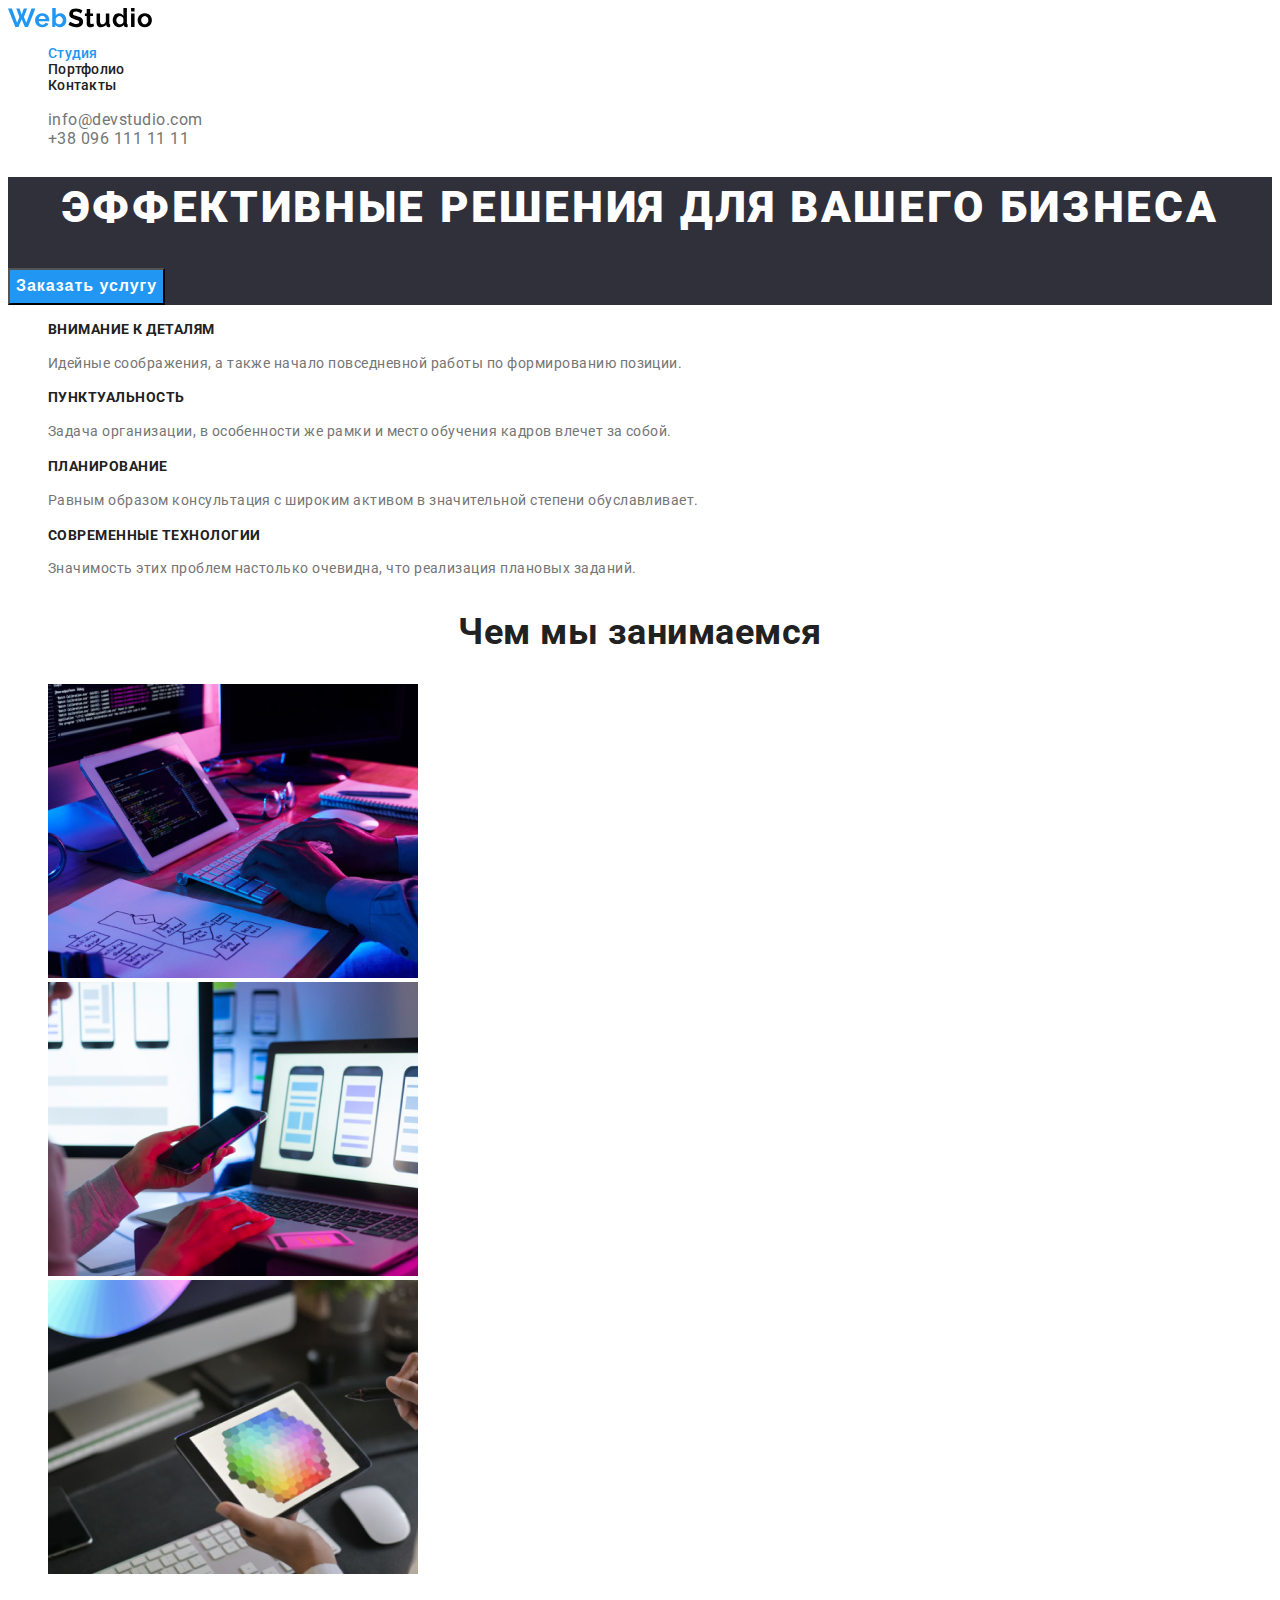
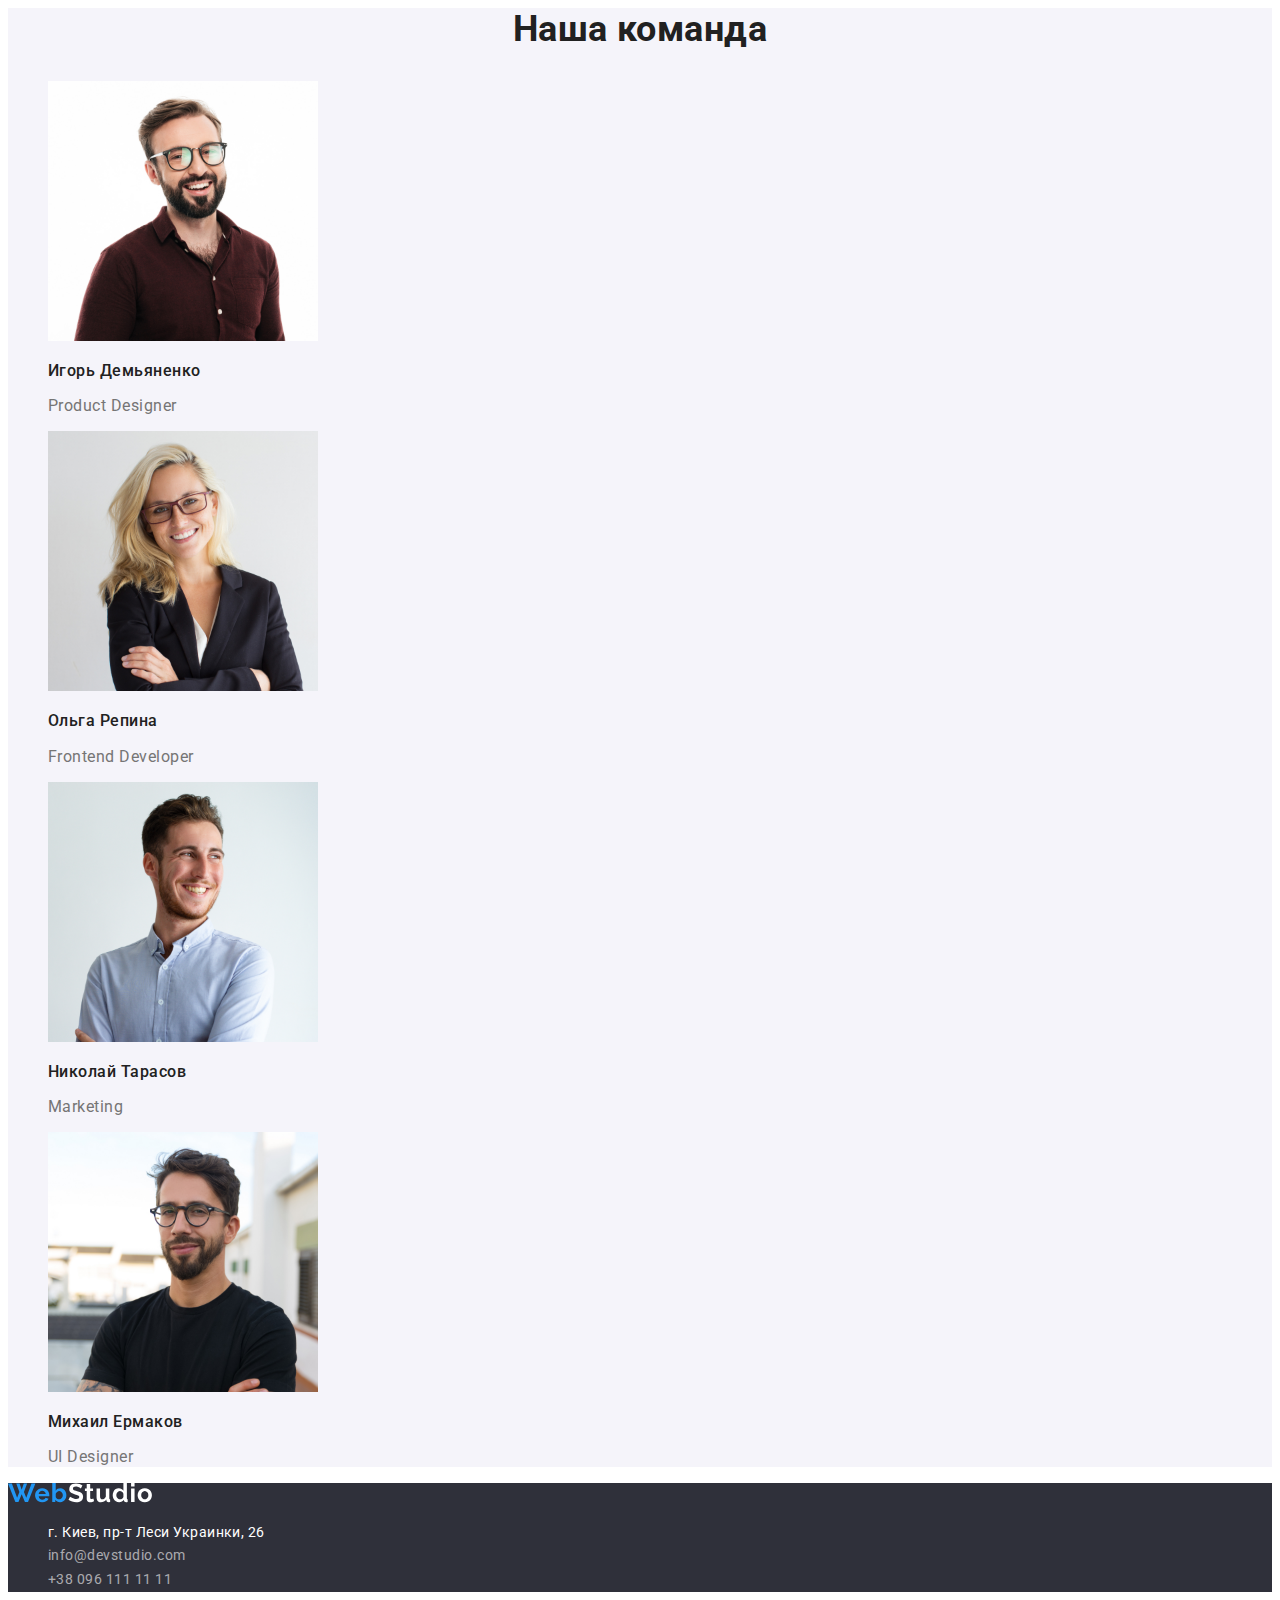
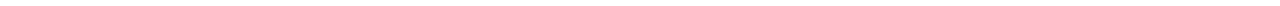
<file: index.html>
<!DOCTYPE html>
<html lang="ru">
    <head>
        <meta charset="UTF-8">
        <meta name="viewport" content="width=device-width, initial-scale=1.0">
        <link rel="stylesheet" href="./css/styles.css">

        <link rel="preconnect" href="https://fonts.gstatic.com">
        <link href="https://fonts.googleapis.com/css2?family=Roboto:wght@400;500;700;900&display=swap" rel="stylesheet">
        
        <title>Студия</title>
    </head>
    <body>
        <!-- Шапка сайта -->
        <header>
            <nav>
                <a href="./index.html">
                    <img src="./images/WebStudio.svg" alt="WebStudio"> 
                </a>
                
                <ul class="site-nav">
                    <li><a href="./index.html" class="link current">Студия</a></li>
                    <li><a href="./portfolio.html" class="link">Портфолио</a></li>
                    <li><a href="" class="link">Контакты</a></li>
                </ul>
                
                <ul class="auth-nav">
                    <li><a href="mailto:info@devstudio.com" class="link">info@devstudio.com</a></li>
                    <li><a href="tel:+380961111111" class="link">+38 096 111 11 11</a></li>
                </ul>
            </nav>
        </header>

        <main>
            <!-- Герой -->
            <section class="hero">
                <h1 class="hero-title">Эффективные решения для вашего бизнеса</h1>
                <button type="button" class="button">Заказать услугу</button>
            </section>

            <!-- Преимущества -->
            <section class="section">
                <!-- <h2>Преимущества</h2> --> 
            
                <ul class="feature-list">
                    <li>
                        <h3 class="title">Внимание к деталям</h3>
                        <p class="specification">
                            Идейные соображения, а также начало повседневной работы по формированию позиции.
                        </p>
                    </li>
                    <li>
                        <h3 class="title">Пунктуальность</h3>
                        <p class="specification">
                            Задача организации, в особенности же рамки и место обучения кадров влечет за собой.
                        </p>
                    </li>
                    <li>
                        <h3 class="title">Планирование</h3>
                        <p class="specification">
                            Равным образом консультация с широким активом в значительной степени обуславливает.
                        </p>
                    </li>
                    <li>
                        <h3 class="title">Современные технологии</h3>
                        <p class="specification">
                            Значимость этих проблем настолько очевидна, что реализация плановых заданий.
                        </p>
                    </li>
                </ul>
            </section>

            <!-- Примеры работы -->
            <section class="section">
                <h2 class="section-title">Чем мы занимаемся</h2>
            
                <ul>
                    <li>
                        <img src="./images/img1.jpg" alt="" width="370" />
                    </li>
                    <li>
                        <img src="./images/img2.jpg" alt="" width="370" />
                    </li>
                    <li>
                        <img src="./images/img3.jpg" alt="" width="370" />
                    </li>
                </ul>
            </section>

            <!-- Команда -->
            <section class="section crew">
                <h2 class="section-title">Наша команда</h2>
                <ul class="crew-list">
                    <li>
                        <img src="./images/crew1.jpg" alt="фото Игоря Демьяненко" width="270" />
                        <h3 class="title">Игорь Демьяненко</h3>
                        <p class="position">Product Designer</p>
                    </li>
                    <li>
                        <img src="./images/crew2.jpg" alt="фото Ольги Репиной" width="270" />
                        <h3 class="title">Ольга Репина</h3>
                        <p class="position">Frontend Developer</p>
                    </li>
                    <li>
                        <img src="./images/crew3.jpg" alt="фото Николая Тарасова" width="270" />
                        <h3 class="title">Николай Тарасов</h3>
                        <p class="position">Marketing</p>
                    </li>
                    <li>
                        <img src="./images/crew4.jpg" alt="фото Михаила Ермакова" width="270" />
                        <h3 class="title">Михаил Ермаков</h3>
                        <p class="position">UI Designer</p>
                    </li>
                </ul>
            </section>


        </main>

        <!-- Футер -->
        <footer class="footer">
            <a href="./index.html">
                <img src="./images/WebStudioSecondary.svg" alt="WebStudio">
            </a>

            <address>
                <ul class="secondary-nav">
                    <li> 
                        <a href="" class="actual-adress">г. Киев, пр-т Леси Украинки, 26</a>
                    </li>
                    <li>
                        <a href="mailto:info@devstudio.com" class="email">info@devstudio.com</a>
                    </li>
                    <li>
                        <a href="tel:+380961111111" class="telephone">+38 096 111 11 11</a>
                    </li>
                </ul>
            </address>
        
        </footer>
    </body>
</html>
</file>
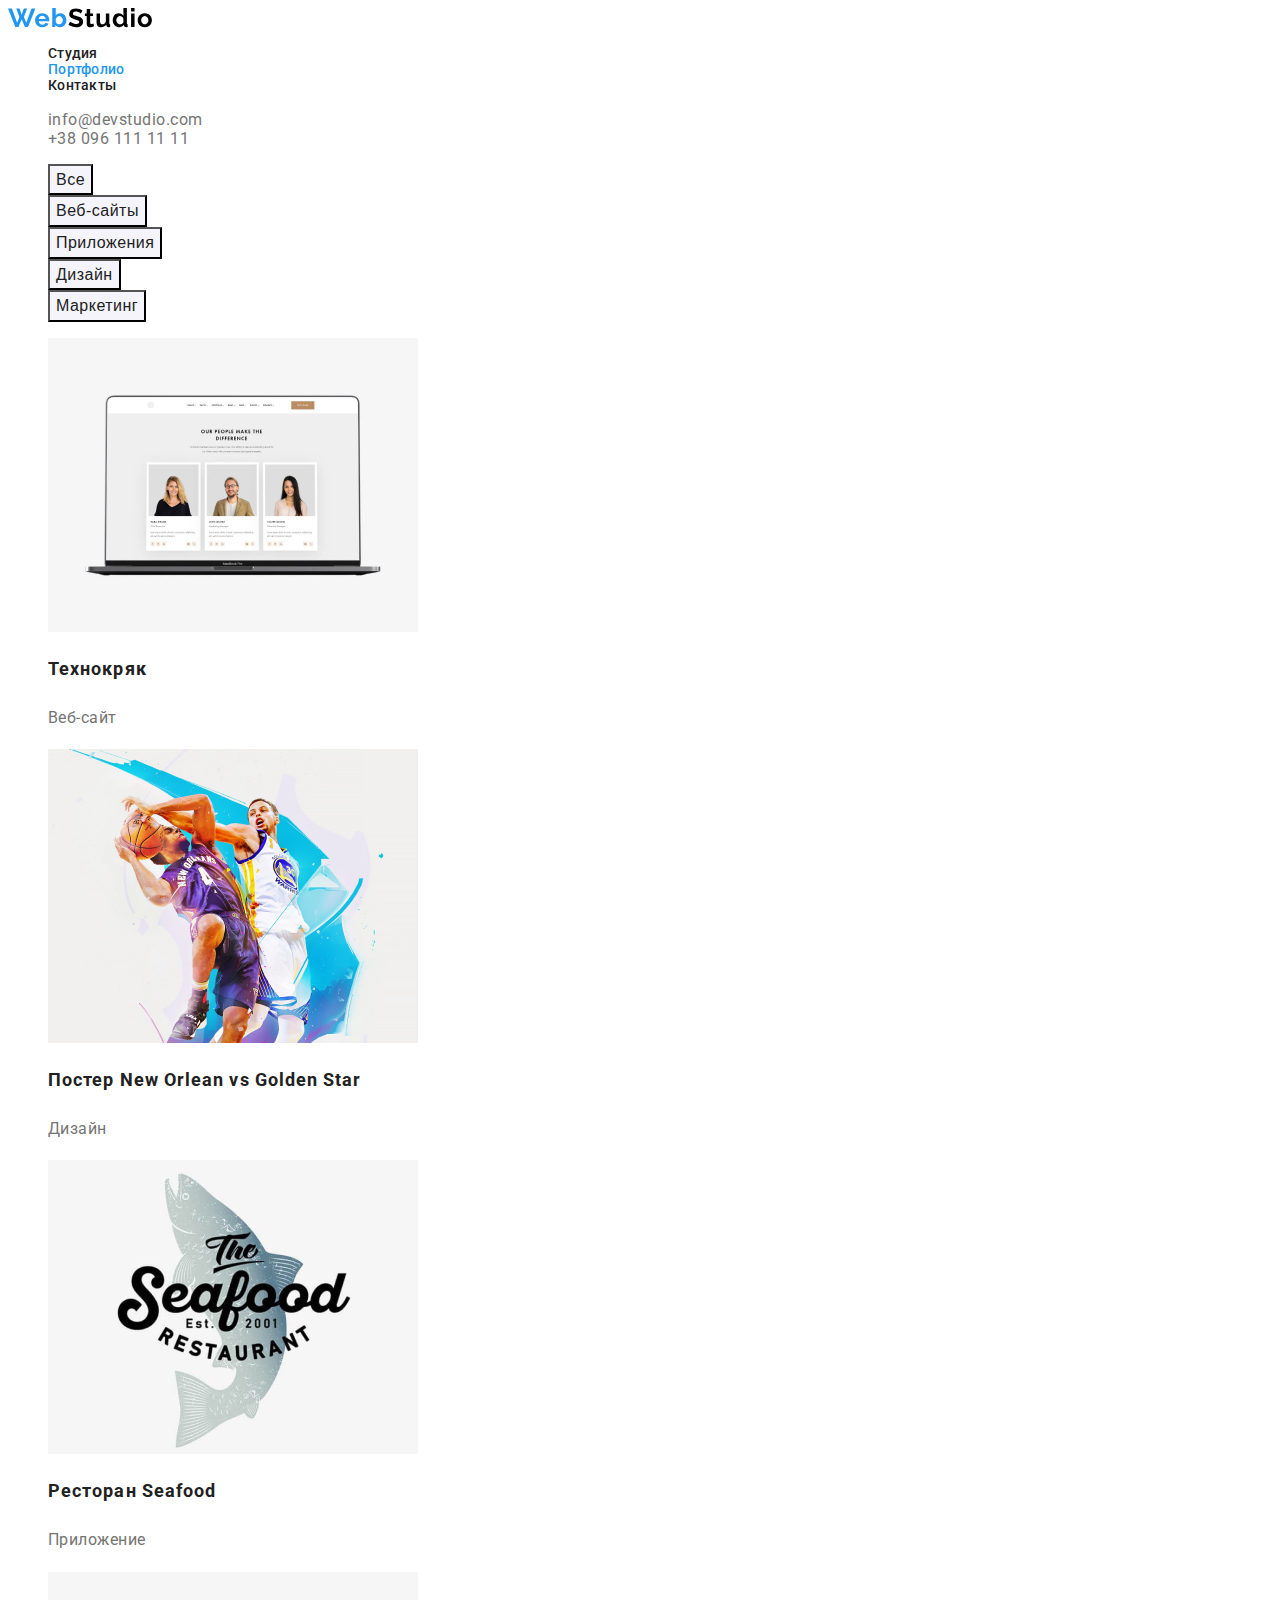
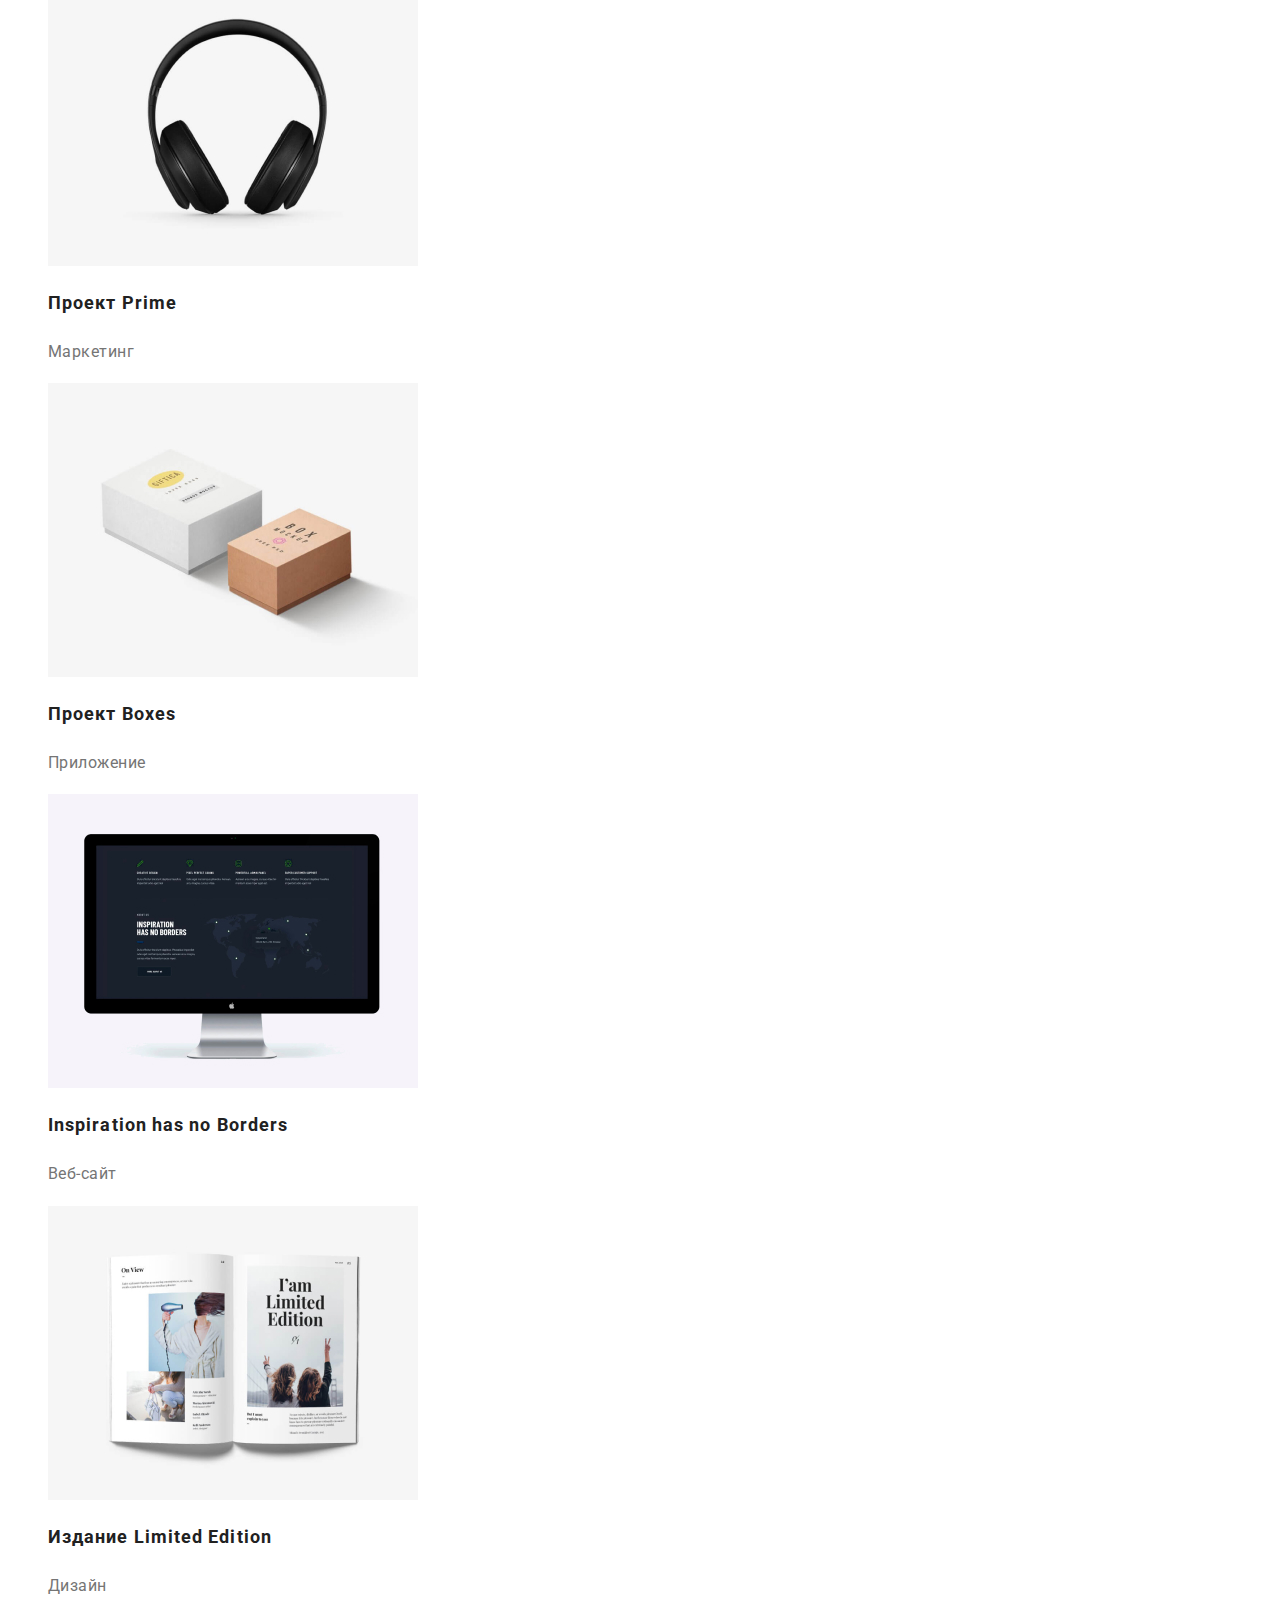
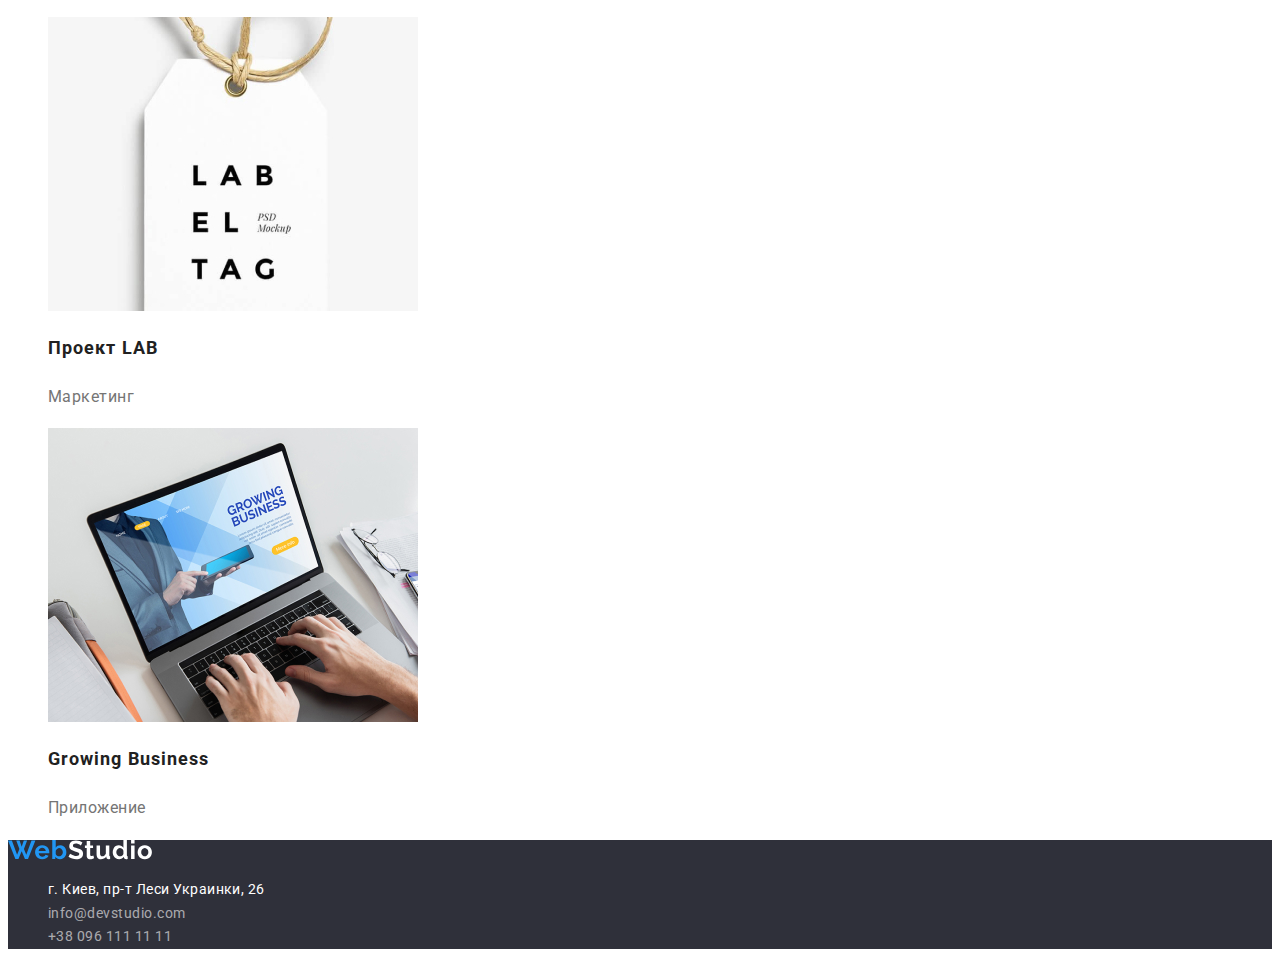
<file: portfolio.html>
<!DOCTYPE html>
<html lang="ru">
    <head>
        <meta charset="UTF-8">
        <meta name="viewport" content="width=device-width, initial-scale=1.0">
        <link rel="stylesheet" href="./css/styles.css">
        
        <link rel="preconnect" href="https://fonts.gstatic.com">
        <link href="https://fonts.googleapis.com/css2?family=Roboto:wght@400;500;700;900&display=swap" rel="stylesheet">
        
        <title>Портфолио</title>
    </head>

    <body>
        <!-- Шапка сайта -->
        <header>
            <nav>
                <a href="./index.html">
                    <img src="./images/WebStudio.svg" alt="WebStudio">
                </a>
            
                <ul class="site-nav">
                    <li><a href="./index.html" class="link">Студия</a></li>
                    <li><a href="./portfolio.html" class="link current">Портфолио</a></li>
                    <li><a href="" class="link">Контакты</a></li>
                </ul>
            
                <ul class="auth-nav">
                    <li><a href="mailto:info@devstudio.com" class="link">info@devstudio.com</a></li>
                    <li><a href="tel:+380961111111" class="link">+38 096 111 11 11</a></li>
                </ul>
            </nav>
        </header>

        <main>

            <!-- <h1>Портфолио</h1> -->
            <section>
                <!-- Фильтры -->
                <ul class="selector">
                    <li>
                        <button type="button" class="button">Все</button>
                    </li>
                    <li>
                        <button type="button" class="button">Веб-сайты</button>
                    </li>
                    <li>
                        <button type="button" class="button">Приложения</button>
                    </li>
                    <li>
                        <button type="button" class="button">Дизайн</button>
                    </li>
                    <li>
                        <button type="button" class="button">Маркетинг</button>
                    </li>
                </ul>

                <!-- Проекты -->
                <ul class="project">
                    <li>
                        <a href="">
                            <img src="./images/project1.jpg" alt="Веб-сайт Технокряк" width="370">
                            <h2 class="title">Технокряк</h2>
                            <p class="type">Веб-сайт</p>
                        </a>
                    </li>
                    <li>
                        <a href="">
                            <img src="./images/project2.jpg" alt="Дизайн постера New Orlean vs Golden Star" width="370">
                            <h2 class="title">Постер New Orlean vs Golden Star</h2>
                            <p class="type">Дизайн</p>
                        </a>
                    </li>
                    <li>
                        <a href="">
                            <img src="./images/project3.jpg" alt="Лого из приложения ресторана Seafood" width="370">
                            <h2 class="title">Ресторан Seafood</h2>
                            <p class="type">Приложение</p>
                        </a>
                    </li>
                    <li>
                        <a href="">
                            <img src="./images/project4.jpg" alt="Лого проекта Prime" width="370">
                            <h2 class="title">Проект Prime</h2>
                            <p class="type">Маркетинг</p>
                        </a>
                    </li>
                    <li>
                        <a href="">
                            <img src="./images/project5.jpg" alt="Лого приложения проекта Boxes" width="370">
                            <h2 class="title">Проект Boxes</h2>
                            <p class="type">Приложение</p>
                        </a>
                    </li>
                    <li>
                        <a href="">
                            <img src="./images/project6.jpg" alt="Веб-сайт Inspiration has no Borders" width="370">
                            <h2 class="title">Inspiration has no Borders</h2>
                            <p class="type">Веб-сайт</p>
                        </a>
                    </li>
                    <li>
                        <a href="">
                            <img src="./images/project7.jpg" alt="Дизайн издания Limited Edition" width="370">
                            <h2 class="title">Издание Limited Edition</h2>
                            <p class="type">Дизайн</p>
                        </a>
                    </li>
                    <li>
                        <a href="">
                            <img src="./images/project8.jpg" alt="Лого проекта LAB" width="370">
                            <h2 class="title">Проект LAB</h2>
                            <p class="type">Маркетинг</p>
                        </a>
                    </li>
                    <li>
                        <a href="">
                            <img src="./images/project9.jpg" alt="Дизайн приложения Growing Business" width="370">
                            <h2 class="title">Growing Business</h2>
                            <p class="type">Приложение</p>
                        </a>
                    </li>
                </ul>
            </section>
        </main>

        <!-- Футер -->
        <footer class="footer">
            <a href="./index.html">
                <img src="./images/WebStudioSecondary.svg" alt="WebStudio">
            </a>
        
            <address>
                <ul class="secondary-nav">
                    <li>
                        <a href="" class="actual-adress">г. Киев, пр-т Леси Украинки, 26</a>
                    </li>
                    <li>
                        <a href="mailto:info@devstudio.com" class="email">info@devstudio.com</a>
                    </li>
                    <li>
                        <a href="tel:+380961111111" class="telephone">+38 096 111 11 11</a>
                    </li>
                </ul>
            </address>
        
        </footer>
    </body> 
</html>
</file>
<file: css/styles.css>
/* ЦВЕТ ФОНА
Главный #ffffff
Герой и футер #2F303A
Наша команда #F5F4FA
Кнопка-герой #2196F3
Акцент кнопки-героя #188CE8
Линия МЕЖДУ героем и футером #ECECEC

ЦВЕТ ТЕКСТА
Цвет заголовков #212121
Основной цвет #757575
Акцент #2196F3
Герой и кнопка #ffffff
Футер адрес #ffffff
Футер телефон и почта rgba(255, 255, 255, 0.6)

ЦВЕТА ПОРТФОЛИО
Основной фон #FFFFFF
Фон кнопок #F5F4FA
Основной текст #757575
Цвет заголовков и кнопок #212121
Акцент #2196F3
Цвет рамки карточек  #eeeeee
Линия МЕЖДУ героем и футером #ECECEC
*/

:root {
  --primary-text-color: #757575;
  --primary-white-color: #ffffff;
  --title-text-color: #212121;
  --accent-color: #2196f3;
  --bg-color: #2f303a;
  --secondary-bg-color: #f5f4fa;
  --selector-bg-color: #f5f4fa;
  --project-border: #eeeeee;
}

body {
  background-color: var(--primary-white-color);
  color: var(--primary-text-color);
  font-family: Roboto, sans-serif;
  font-weight: 400;
  letter-spacing: 0.03em;
}

ul {
  list-style: none;
}

a {
  text-decoration: none;
}

/* Background */
.hero {
  background-color: var(--bg-color);
  letter-spacing: 0.06em;
}

.section.crew {
  background-color: var(--secondary-bg-color);
}

.footer {
  background-color: var(--bg-color);
}

/* Navigation */
.site-nav {
  font-weight: 500;
  font-size: 14px;
  line-height: 1.14;
  letter-spacing: 0.02em;
}

.site-nav .link {
  color: var(--title-text-color);
}

.auth-nav .link {
  color: var(--primary-text-color);
}

.site-nav .link.current {
  color: var(--accent-color);
}

.site-nav .link:hover,
.site-nav .link:focus,
.auth-nav .link:hover,
.auth-nav .link:focus {
  color: var(--accent-color);
}

/* Titles */
.hero-title {
  color: var(--primary-white-color);
  font-weight: 900;
  font-size: 44px;
  line-height: 1.4;
  text-align: center;
  letter-spacing: 0.06em;
  text-transform: uppercase;
}

.section-title {
  color: var(--title-text-color);
  font-weight: 700;
  font-size: 36px;
  line-height: 1.2;
  text-align: center;
}

.feature-list .title {
  color: var(--title-text-color);
  font-weight: 700;
  font-size: 14px;
  line-height: 1.2;
  text-transform: uppercase;
}

.crew-list .title {
  color: var(--title-text-color);
  font-weight: 500;
  font-size: 16px;
  line-height: 1.2;
}

.project .title {
  color: var(--title-text-color);
  font-weight: 700;
  font-size: 18px;
  line-height: 2;
  letter-spacing: 0.06em;
}

/* Text containers*/
.feature-list .specification {
  font-size: 14px;
  line-height: 1.7;
}

.crew-list .position {
  font-size: 16px;
  line-height: 1.2;
}

.project .type {
  color: var(--primary-text-color);
  font-size: 16px;
  line-height: 1.9;
}

/* Button */
.hero .button {
  color: var(--primary-white-color);
  background-color: var(--accent-color);
  font-weight: 700;
  font-size: 16px;
  line-height: 1.9;
  letter-spacing: 0.06em;
}

.hero .button:hover,
.hero .button:focus,
.hero .button:active {
  color: var(--primary-white-color);
  background-color: #188ce8;
}

/* Selector menu */
.selector .button {
  color: var(--title-text-color);
  background-color: var(--selector-bg-color);
  font-weight: 500;
  font-size: 16px;
  line-height: 1.6;
  letter-spacing: inherit;
}

.selector .button:hover,
.selector .button:focus,
.selector .button:active {
  color: var(--primary-white-color);
  background-color: var(--accent-color);
}

/* Footer */
.secondary-nav {
  font-style: normal;
  font-size: 14px;
  line-height: 1.7;
}

.secondary-nav .actual-adress {
  color: var(--primary-white-color);
}

.secondary-nav .email,
.secondary-nav .telephone {
  color: rgba(255, 255, 255, 0.6);
}
</file>
